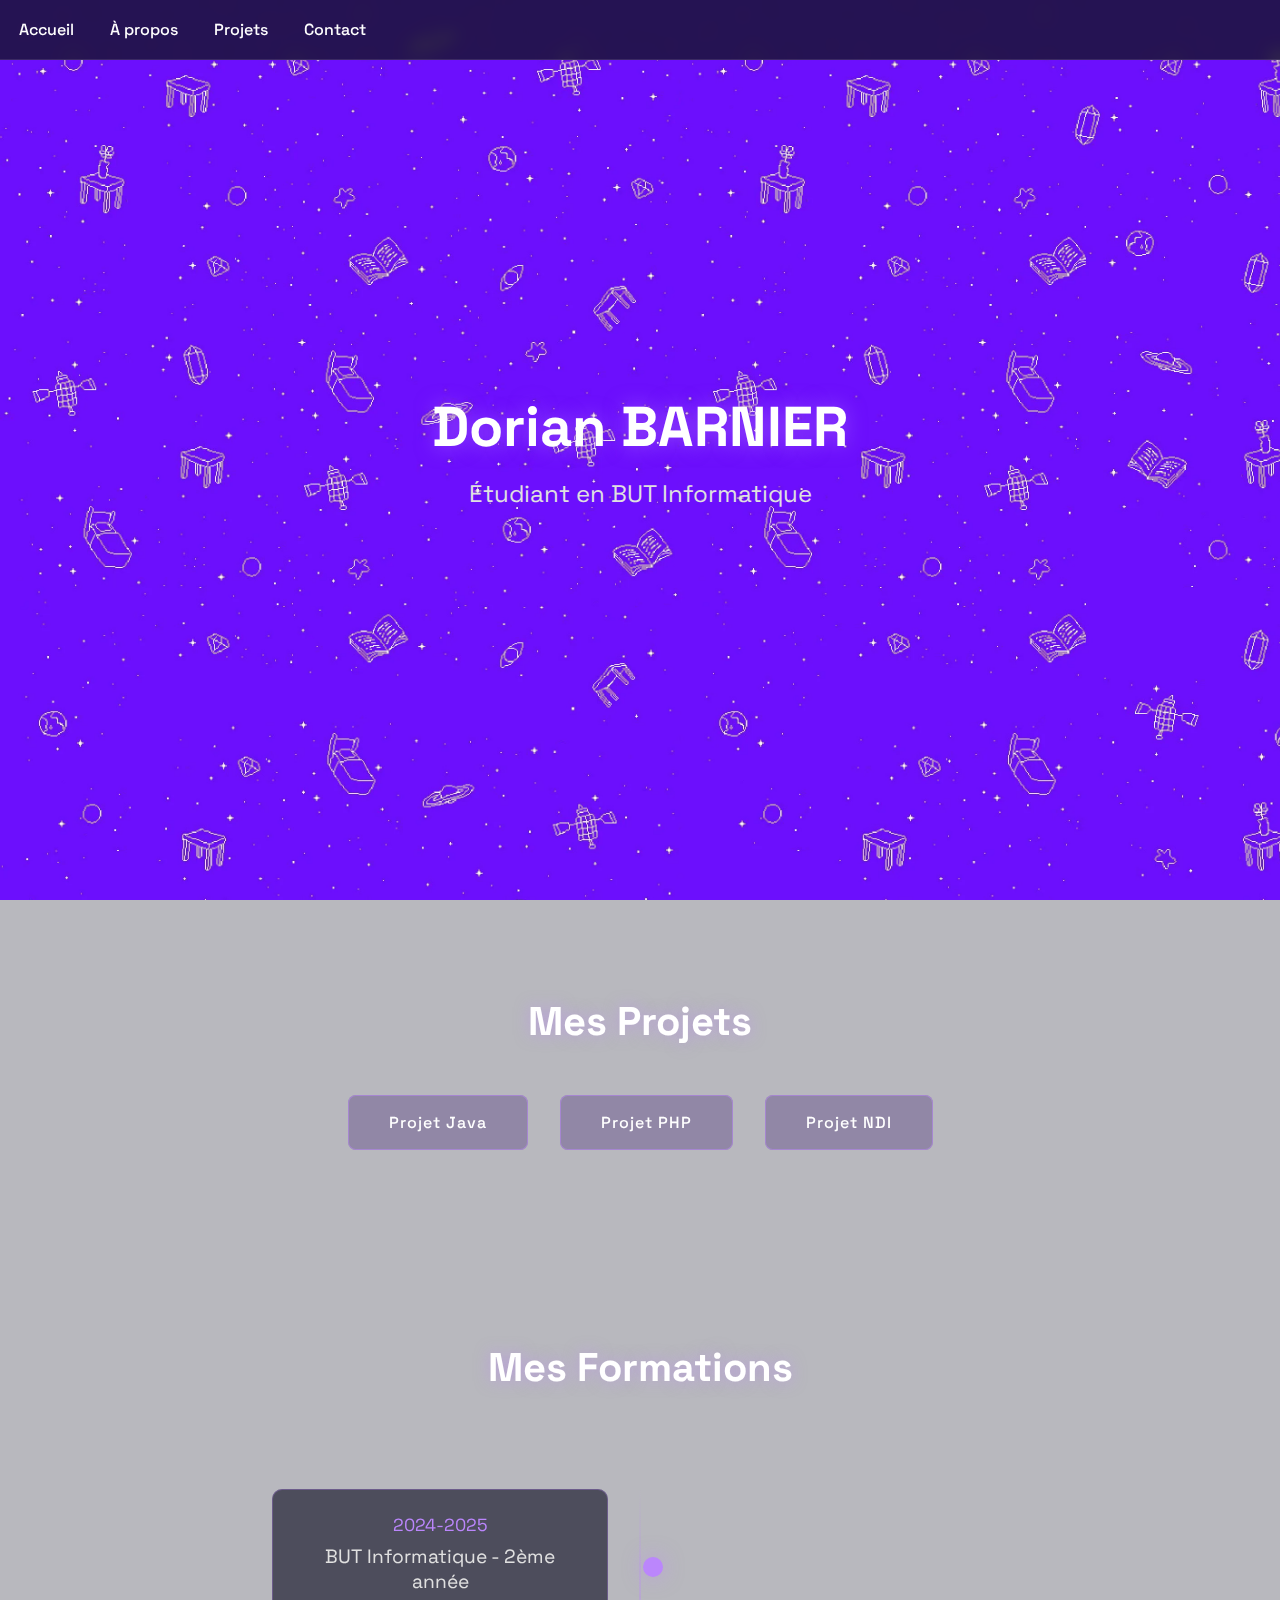
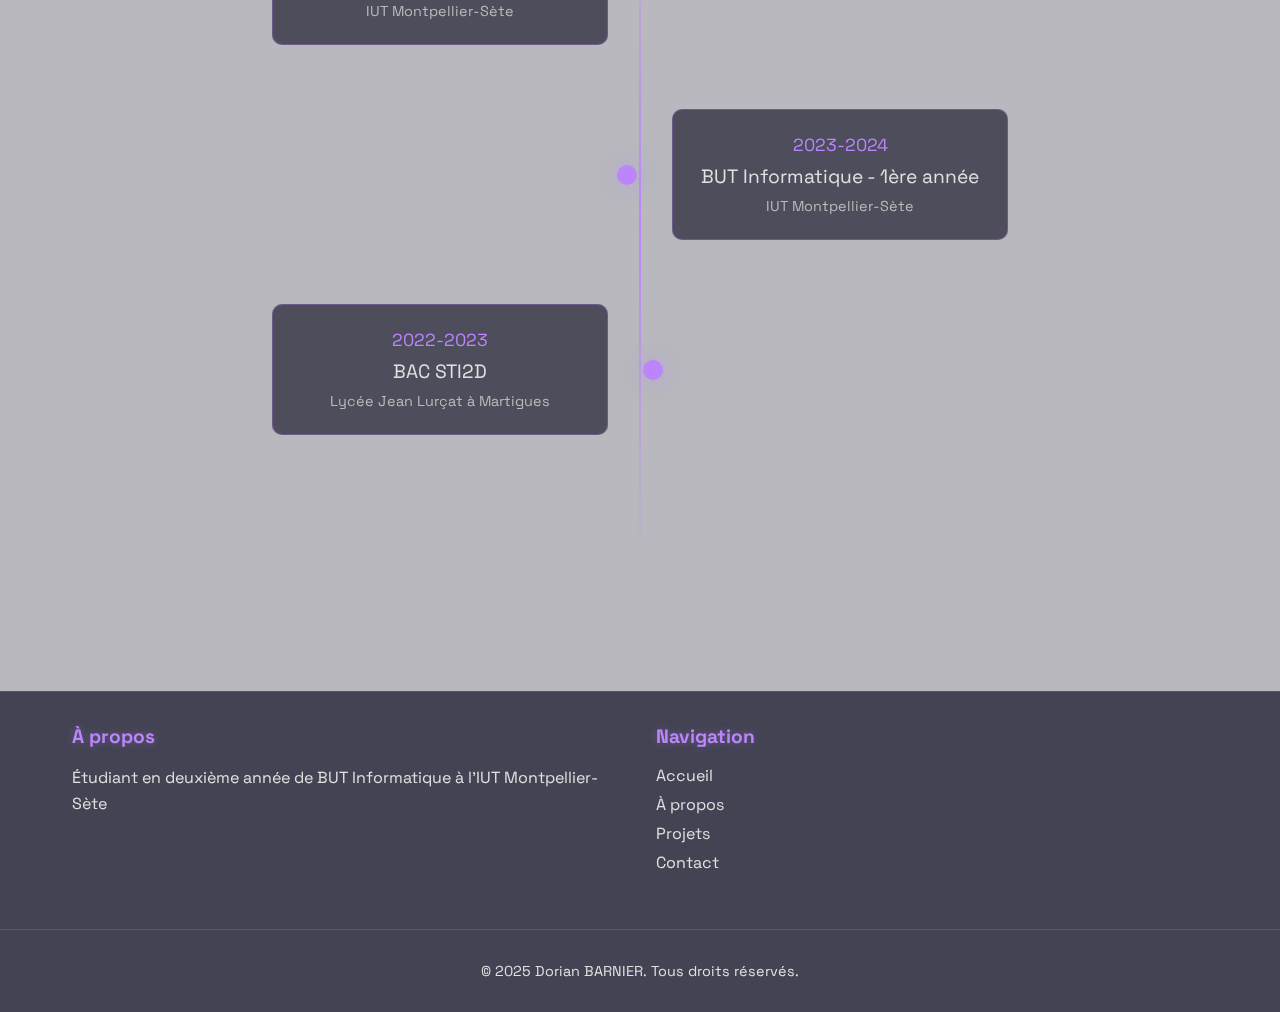
<file: index.html>
<!DOCTYPE html>
<html lang="fr">
<head>
    <meta charset="UTF-8">
    <meta name="viewport" content="width=device-width, initial-scale=1.0">
    <title>Portfolio</title>
    <link rel="stylesheet" href="ressources/styles.css">
    <link href="https://fonts.googleapis.com/css2?family=Space+Grotesk:wght@400;500;700&display=swap" rel="stylesheet">
</head>
<body>
<nav>
    <a href="#accueil">Accueil</a>
    <a href="vues/infos.html">À propos</a>
    <a href="index.html#projets">Projets</a>
    <a href="vues/contact.html">Contact</a>
</nav>

<section id="accueil" class="hero">
    <div>
        <h1>Dorian BARNIER</h1>
        <p>Étudiant en BUT Informatique</p>
    </div>
</section>

<section id="projets" class="projects">
    <h2>Mes Projets</h2>
    <div class="project-buttons">
        <a href="vues/projet-java.html" class="btn">Projet Java</a>
        <a href="vues/projet-php.html" class="btn">Projet PHP</a>
        <a href="vues/projet-ndi.html" class="btn">Projet NDI</a>
    </div>
</section>
<section id="formations" class="formations">
    <h2>Mes Formations</h2>
    <section class="timeline">
        <div class="timeline-item">
            <div class="timeline-content">
                <div class="timeline-date">2024-2025</div>
                <div class="timeline-title">BUT Informatique - 2ème année</div>
                <div class="timeline-subtitle">IUT Montpellier-Sète</div>
            </div>
        </div>

        <div class="timeline-item">
            <div class="timeline-content">
                <div class="timeline-date">2023-2024</div>
                <div class="timeline-title">BUT Informatique - 1ère année</div>
                <div class="timeline-subtitle">IUT Montpellier-Sète</div>
            </div>
        </div>

        <div class="timeline-item">
            <div class="timeline-content">
                <div class="timeline-date">2022-2023</div>
                <div class="timeline-title">BAC STI2D</div>
                <div class="timeline-subtitle">Lycée Jean Lurçat à Martigues</div>
            </div>
        </div>
    </section>
</section>
<footer class="footer">
    <div class="footer-content">
        <div class="footer-section">
            <h3>À propos</h3>
            <p>Étudiant en deuxième année de BUT Informatique à l'IUT Montpellier-Sète</p>
        </div>

        <div class="footer-section">
            <h3>Navigation</h3>
            <ul class="footer-links">
                <li><a href="index.html">Accueil</a></li>
                <li><a href="vues/infos.html">À propos</a></li>
                <li><a href="index.html#projets">Projets</a></li>
                <li><a href="vues/contact.html">Contact</a></li>
            </ul>
        </div>
    </div>

    <div class="footer-bottom">
        <p>&copy; 2025 Dorian BARNIER. Tous droits réservés.</p>
    </div>
</footer>
</body>
</html>
</file>
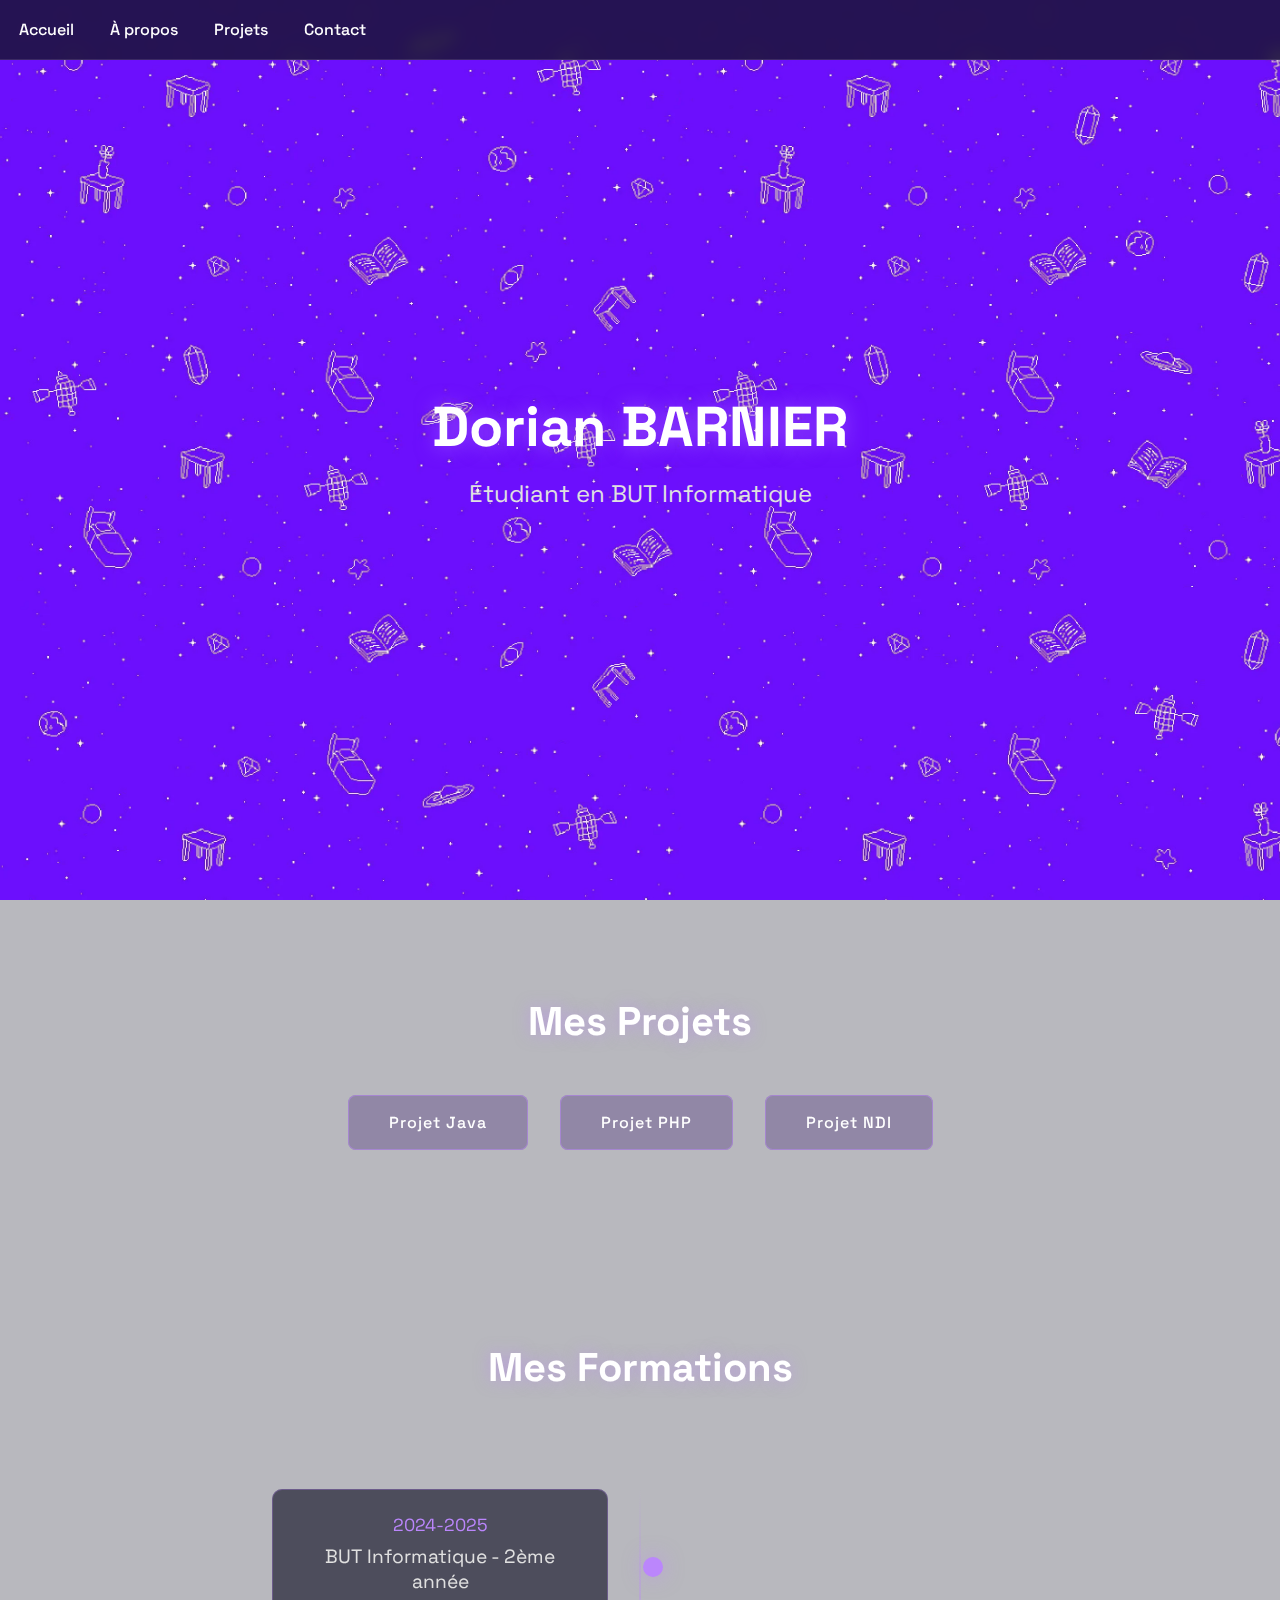
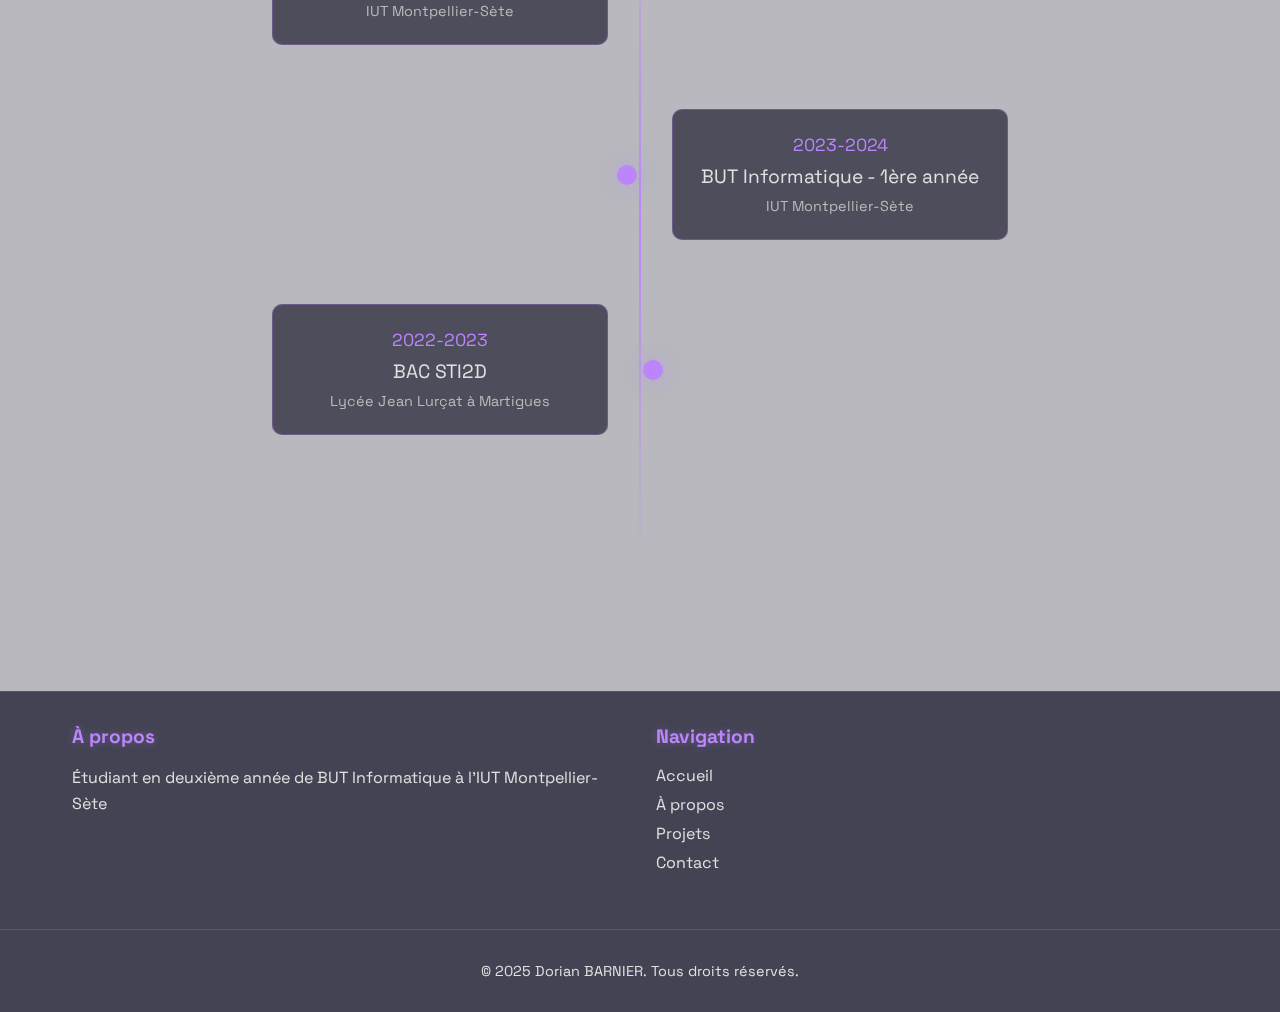
<file: vues/index.html>
<!DOCTYPE html>
<html lang="fr">
<head>
    <meta charset="UTF-8">
    <meta name="viewport" content="width=device-width, initial-scale=1.0">
    <title>Portfolio</title>
    <link rel="stylesheet" href="../ressources/styles.css">
    <link href="https://fonts.googleapis.com/css2?family=Space+Grotesk:wght@400;500;700&display=swap" rel="stylesheet">
</head>
<body>
<nav>
    <a href="#accueil">Accueil</a>
    <a href="infos.html">À propos</a>
    <a href="index.html#projets">Projets</a>
    <a href="contact.html">Contact</a>
</nav>

<section id="accueil" class="hero">
    <div>
        <h1>Dorian BARNIER</h1>
        <p>Étudiant en BUT Informatique</p>
    </div>
</section>

<section id="projets" class="projects">
    <h2>Mes Projets</h2>
    <div class="project-buttons">
        <a href="projet-java.html" class="btn">Projet Java</a>
        <a href="projet-php.html" class="btn">Projet PHP</a>
        <a href="projet-ndi.html" class="btn">Projet NDI</a>
    </div>
</section>
<section id="formations" class="formations">
    <h2>Mes Formations</h2>
    <section class="timeline">
        <div class="timeline-item">
            <div class="timeline-content">
                <div class="timeline-date">2024-2025</div>
                <div class="timeline-title">BUT Informatique - 2ème année</div>
                <div class="timeline-subtitle">IUT Montpellier-Sète</div>
            </div>
        </div>

        <div class="timeline-item">
            <div class="timeline-content">
                <div class="timeline-date">2023-2024</div>
                <div class="timeline-title">BUT Informatique - 1ère année</div>
                <div class="timeline-subtitle">IUT Montpellier-Sète</div>
            </div>
        </div>

        <div class="timeline-item">
            <div class="timeline-content">
                <div class="timeline-date">2022-2023</div>
                <div class="timeline-title">BAC STI2D</div>
                <div class="timeline-subtitle">Lycée Jean Lurçat à Martigues</div>
            </div>
        </div>
    </section>
</section>
<footer class="footer">
    <div class="footer-content">
        <div class="footer-section">
            <h3>À propos</h3>
            <p>Étudiant en deuxième année de BUT Informatique à l'IUT Montpellier-Sète</p>
        </div>

        <div class="footer-section">
            <h3>Navigation</h3>
            <ul class="footer-links">
                <li><a href="index.html">Accueil</a></li>
                <li><a href="infos.html">À propos</a></li>
                <li><a href="index.html#projets">Projets</a></li>
                <li><a href="contact.html">Contact</a></li>
            </ul>
        </div>
    </div>

    <div class="footer-bottom">
        <p>&copy; 2025 Dorian BARNIER. Tous droits réservés.</p>
    </div>
</footer>
</body>
</html>
</file>
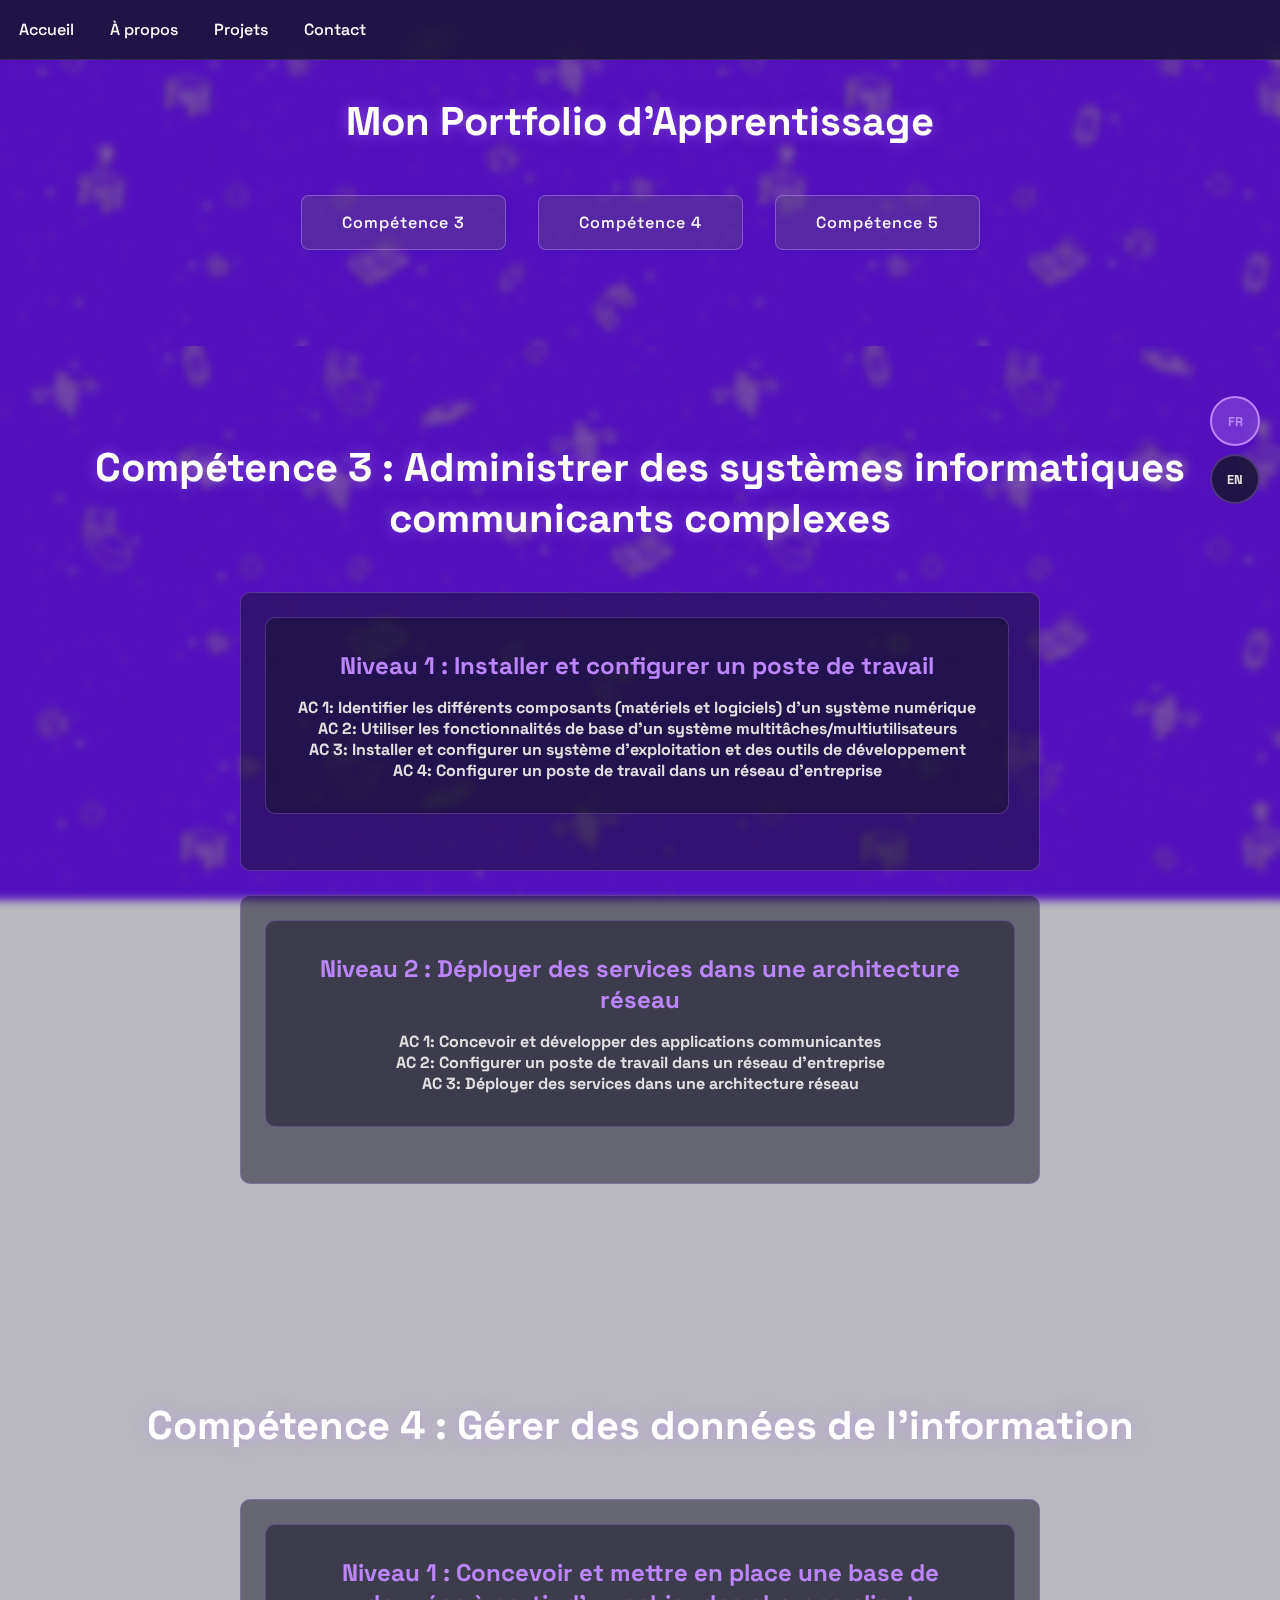
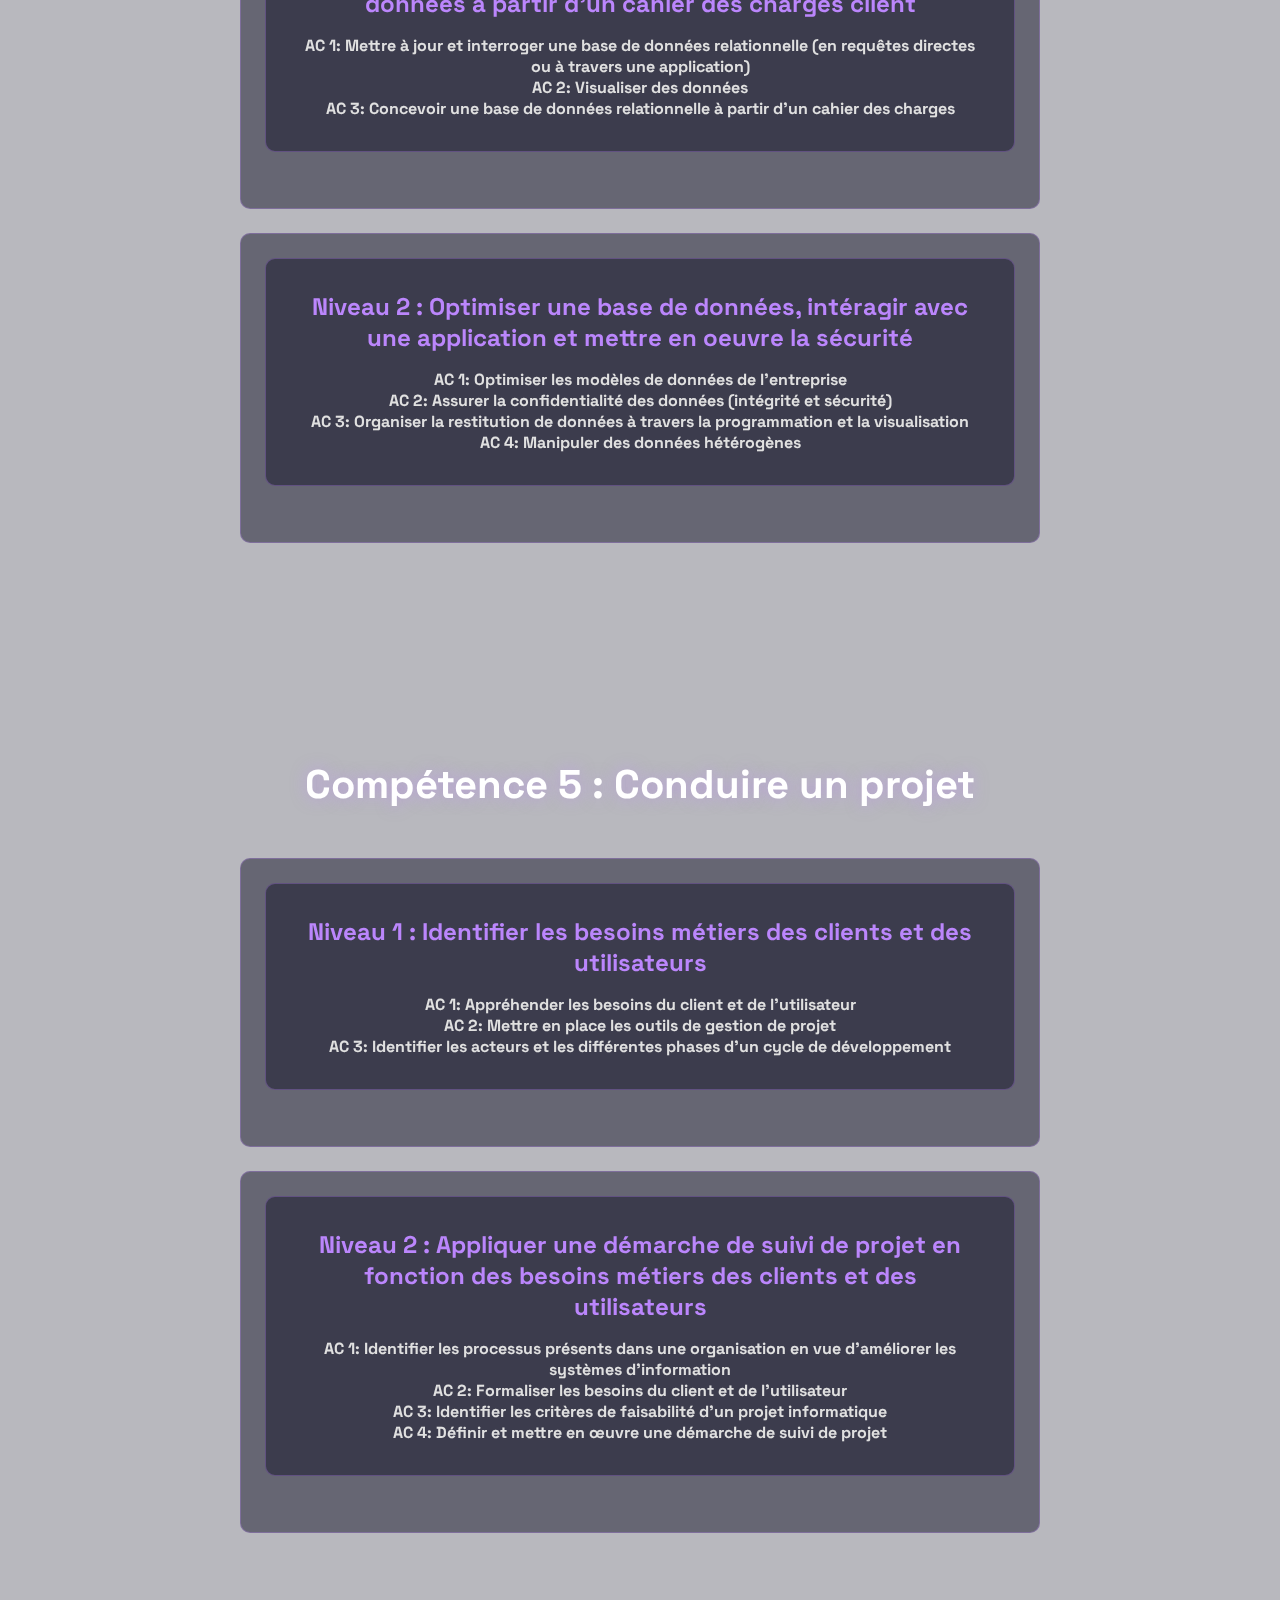
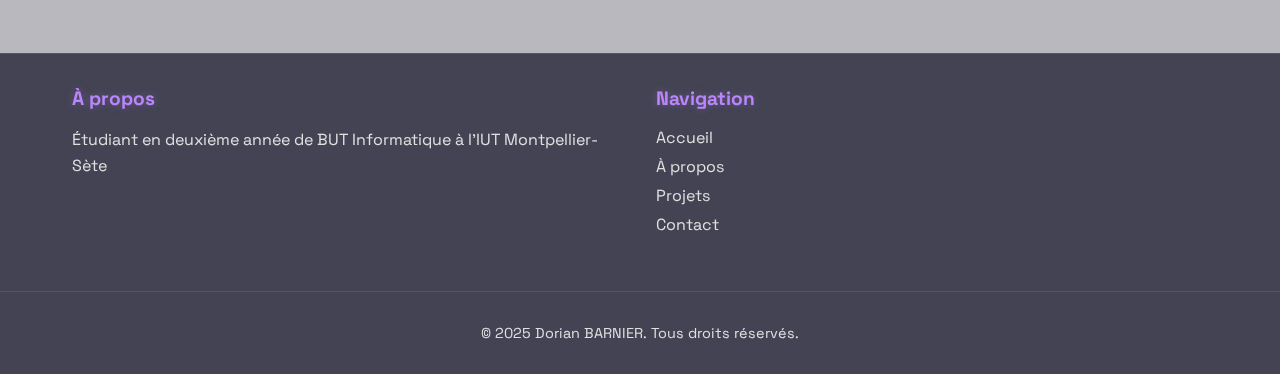
<file: vues/apprentissage.html>
<!DOCTYPE html>
<html lang="fr">

<head>
    <meta charset="UTF-8">
    <meta name="viewport" content="width=device-width, initial-scale=1.0">
    <title>Apprentissage - Portfolio</title>
    <link rel="stylesheet" href="../css/styles.css">
    <link href="https://fonts.googleapis.com/css2?family=Space+Grotesk:wght@400;500;700&display=swap" rel="stylesheet">
    <script src="../js/translations.js" defer></script>
    <script src="../js/loading.js" defer></script>
</head>

<body>
<div id="loadingOverlay" class="loading-overlay">
    <div class="loading-container">
        <!-- Option 1: Spinner classique -->
        <div class="loading-spinner"></div>

        <!-- Option 2: Points qui rebondissent (commenté) -->
        <!--
        <div class="loading-dots">
            <div class="dot"></div>
            <div class="dot"></div>
            <div class="dot"></div>
        </div>
        -->

        <!-- Option 3: Barre de progression (commenté) -->
        <!--
        <div class="loading-bar-container">
            <div class="loading-bar"></div>
        </div>
        -->

        <div class="loading-text">Chargement...</div>
    </div>
</div>
<div class="language-selector">
    <button class="lang-btn" onclick="changeLanguage('fr')">FR</button>
    <button class="lang-btn" onclick="changeLanguage('en')">EN</button>
</div>
<nav>
    <a href="../index.html" data-translate="nav-home"></a>
    <a href="infos.html" data-translate="nav-about"></a>
    <a href="../index.html#projets" data-translate="nav-projects"></a>
    <a href="contact.html" data-translate="nav-contact"></a>
</nav>

<section id="apprentissage" class="projects">
    <h2 data-translate="apprentissage-title"></h2>
    <div class="project-buttons">
        <a href="skill3.html" class="btn" data-translate="skill3"></a>
        <a href="skill4.html" class="btn" data-translate="skill4"></a>
        <a href="skill5.html" class="btn" data-translate="skill5"></a>
    </div>
</section>

<section id="projet3" class="projects apprentissage">
    <h2 data-translate="apprentissage-skill3"></h2>
    <div class="project-content">
        <div class="competence-item">
            <a href="skill3.html#niv1">
                <div class="project-item">
                    <h3 data-translate="niv1skill3"></h3>
                    <h4 data-translate="skill3-ac1lv1"></h4>

                    <h4 data-translate="skill3-ac2lv1"></h4>

                    <h4 data-translate="skill3-ac3lv1"></h4>

                    <h4 data-translate="skill3-ac4lv1"></h4>
                </div>
            </a>
        </div>

        <div class="competence-item">
            <a href="skill3.html#niv2">
                <div class="project-item">
                    <h3 data-translate="niv2skill3"></h3>
                    <h4 data-translate="skill3-ac1lv2"></h4>

                    <h4 data-translate="skill3-ac2lv2"></h4>

                    <h4 data-translate="skill3-ac3lv2"></h4>
                </div>
            </a>
        </div>
    </div>
</section>

<section id="projet4" class="projects">
    <h2 data-translate="apprentissage-skill4"></h2>
    <div class="project-content">
        <div class="competence-item">
            <a href="skill4.html#niv1">
                <div class="project-item">
                    <h3 data-translate="niv1skill4"></h3>
                    <h4 data-translate="skill4-ac1lv1"></h4>

                    <h4 data-translate="skill4-ac2lv1"></h4>

                    <h4 data-translate="skill4-ac3lv1"></h4>
                </div>
            </a>
        </div>

        <div class="competence-item">
            <a href="skill4.html#niv2">
                <div class="project-item">
                    <h3 data-translate="niv2skill4"></h3>
                    <h4 data-translate="skill4-ac1lv2"></h4>

                    <h4 data-translate="skill4-ac2lv2"></h4>

                    <h4 data-translate="skill4-ac3lv2"></h4>

                    <h4 data-translate="skill4-ac4lv2"></h4>
                </div>
            </a>
        </div>
    </div>
</section>

<section id="projet5" class="projects">
    <h2 data-translate="apprentissage-skill5"></h2>
    <div class="project-content">
        <div class="competence-item">
            <a href="skill5.html#niv1">
                <div class="project-item">
                    <h3 data-translate="niv1skill5"></h3>
                    <h4 data-translate="skill5-ac1lv1"></h4>

                    <h4 data-translate="skill5-ac2lv1"></h4>

                    <h4 data-translate="skill5-ac3lv1"></h4>
                </div>
            </a>
        </div>

        <div class="competence-item">
            <a href="skill5.html#niv2">
                <div class="project-item">
                    <h3 data-translate="niv2skill5"></h3>
                    <h4 data-translate="skill5-ac1lv2"></h4>

                    <h4 data-translate="skill5-ac2lv2"></h4>

                    <h4 data-translate="skill5-ac3lv2"></h4>

                    <h4 data-translate="skill5-ac4lv2"></h4>
                </div>
            </a>
        </div>
    </div>
</section>

<footer class="footer">
    <div class="footer-content">
        <div class="footer-section">
            <h3 data-translate="nav-about"></h3>
            <p data-translate="footer-text"></p>
        </div>

        <div class="footer-section">
            <h3>Navigation</h3>
            <ul class="footer-links">
                <li><a href="../index.html" data-translate="nav-home"></a></li>
                <li><a href="infos.html" data-translate="nav-about"></a></li>
                <li><a href="../index.html#projets" data-translate="nav-projects"></a></li>
                <li><a href="contact.html" data-translate="nav-contact"></a></li>
            </ul>
        </div>
    </div>

    <div class="footer-bottom">
        <p data-translate="footer-rights"></p>
    </div>
</footer>
</body>

</html>
</file>
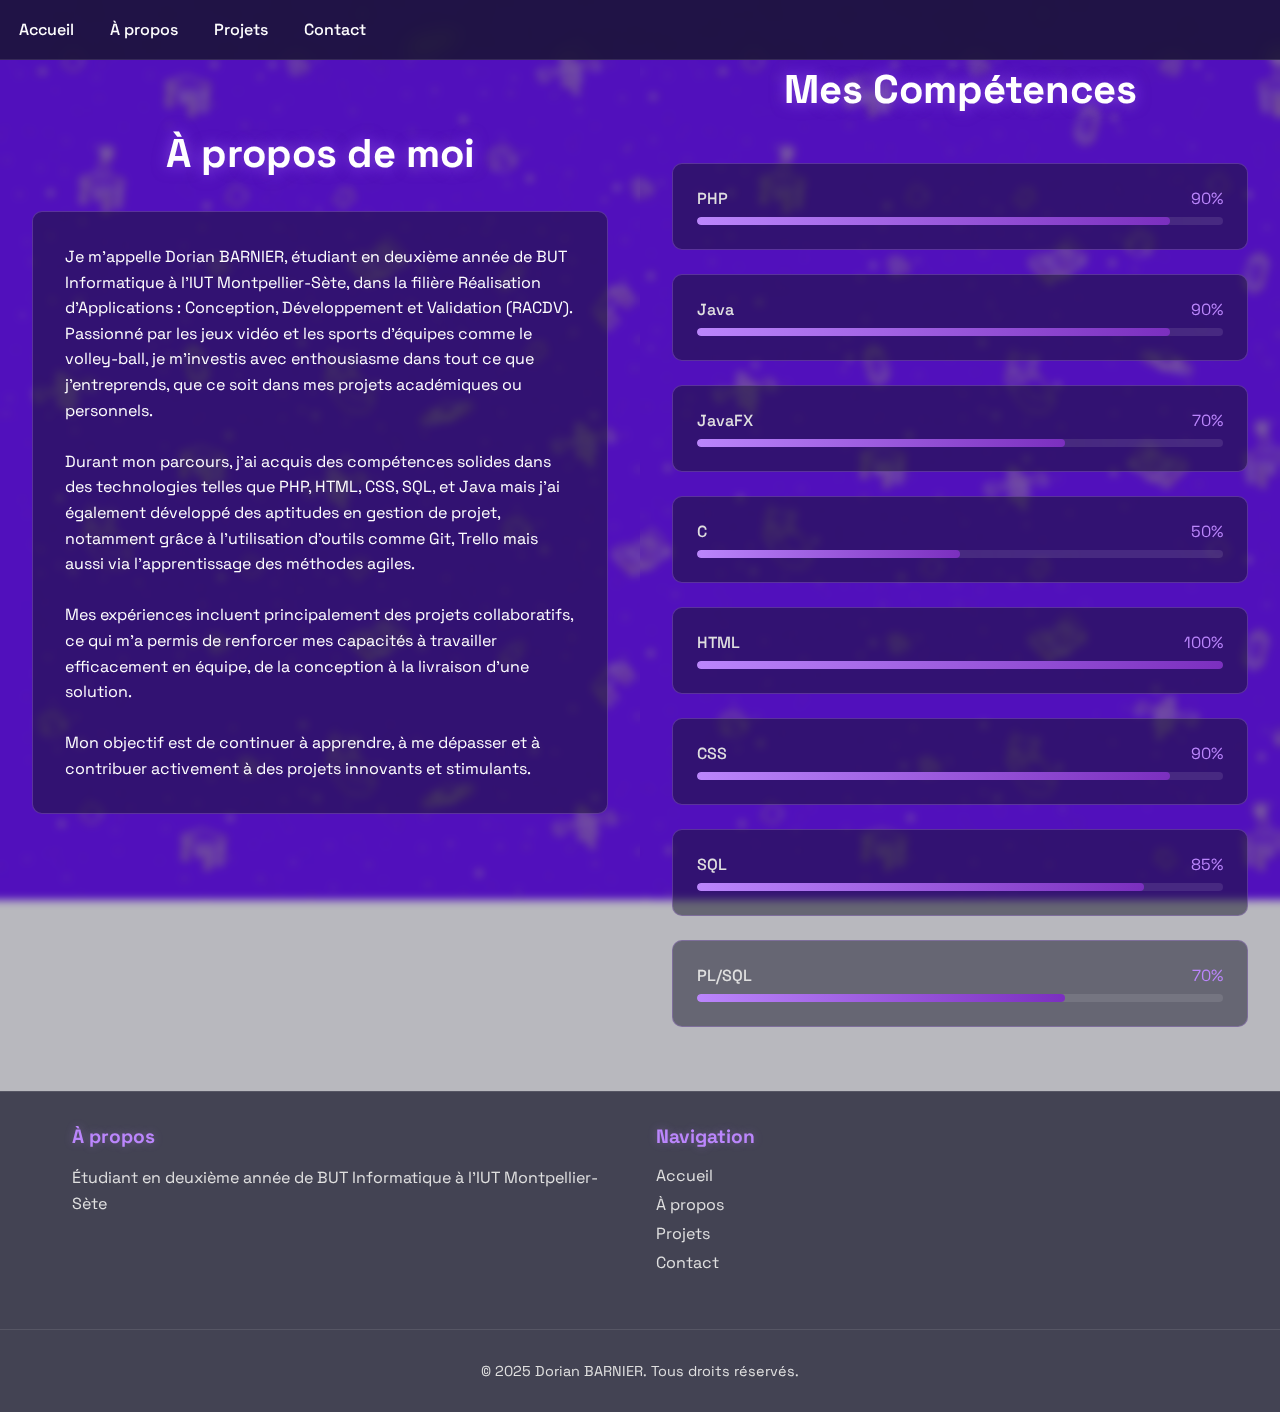
<file: vues/infos.html>
<!DOCTYPE html>
<html lang="fr">
<head>
  <meta charset="UTF-8">
  <meta name="viewport" content="width=device-width, initial-scale=1.0">
  <title>À propos de moi - Portfolio</title>
  <link rel="stylesheet" href="../ressources/styles.css">
  <link href="https://fonts.googleapis.com/css2?family=Space+Grotesk:wght@400;500;700&display=swap" rel="stylesheet">
</head>
<body>
<nav>
  <a href="../index.html">Accueil</a>
  <a href="infos.html">À propos</a>
  <a href="../index.html#projets">Projets</a>
  <a href="contact.html">Contact</a>
</nav>

<div class="about-skills-container">
<section class="about">
  <div class="about-content">
    <h2>À propos de moi</h2>
    <div class="about-text">
      <!-- Zone de texte pour la présentation -->
      <p>Je m'appelle Dorian BARNIER, étudiant en deuxième année de BUT Informatique à l'IUT Montpellier-Sète, dans la
        filière Réalisation d'Applications : Conception, Développement et Validation (RACDV).
        Passionné par les jeux vidéo et les sports d'équipes comme le volley-ball, je m'investis avec enthousiasme dans tout ce que j'entreprends,
        que ce soit dans mes projets académiques ou personnels.</p><br>
      <p>Durant mon parcours, j'ai acquis des compétences solides dans des technologies telles que PHP, HTML, CSS,
        SQL, et Java mais j'ai également développé des aptitudes en gestion de projet, notamment grâce à l'utilisation
        d'outils comme Git, Trello mais aussi via l'apprentissage des méthodes agiles.</p><br>
      <p>Mes expériences incluent principalement des projets collaboratifs, ce qui m'a permis de renforcer mes capacités
        à travailler efficacement en équipe, de la conception à la livraison d'une solution.</p><br>
      <p>Mon objectif est de continuer à apprendre, à me dépasser et à contribuer activement à des projets innovants et stimulants.</p>
    </div>
  </div>
</section>

<section class="skills">
  <h2>Mes Compétences</h2>
  <div class="skills-container">
    <div class="skill-item">
      <div class="skill-info">
        <span class="skill-name">PHP</span>
        <span class="skill-percentage">90%</span>
      </div>
      <div class="skill-bar">
        <div class="skill-progress" style="width: 90%"></div>
      </div>
    </div>

    <div class="skill-item">
      <div class="skill-info">
        <span class="skill-name">Java</span>
        <span class="skill-percentage">90%</span>
      </div>
      <div class="skill-bar">
        <div class="skill-progress" style="width: 90%"></div>
      </div>
    </div>

    <div class="skill-item">
      <div class="skill-info">
        <span class="skill-name">JavaFX</span>
        <span class="skill-percentage">70%</span>
      </div>
      <div class="skill-bar">
        <div class="skill-progress" style="width: 70%"></div>
      </div>
    </div>

    <div class="skill-item">
      <div class="skill-info">
        <span class="skill-name">C</span>
        <span class="skill-percentage">50%</span>
      </div>
      <div class="skill-bar">
        <div class="skill-progress" style="width: 50%"></div>
      </div>
    </div>

    <div class="skill-item">
      <div class="skill-info">
        <span class="skill-name">HTML</span>
        <span class="skill-percentage">100%</span>
      </div>
      <div class="skill-bar">
        <div class="skill-progress" style="width: 100%"></div>
      </div>
    </div>

    <div class="skill-item">
      <div class="skill-info">
        <span class="skill-name">CSS</span>
        <span class="skill-percentage">90%</span>
      </div>
      <div class="skill-bar">
        <div class="skill-progress" style="width: 90%"></div>
      </div>
    </div>

    <div class="skill-item">
      <div class="skill-info">
        <span class="skill-name">SQL</span>
        <span class="skill-percentage">85%</span>
      </div>
      <div class="skill-bar">
        <div class="skill-progress" style="width: 85%"></div>
      </div>
    </div>

    <div class="skill-item">
      <div class="skill-info">
        <span class="skill-name">PL/SQL</span>
        <span class="skill-percentage">70%</span>
      </div>
      <div class="skill-bar">
        <div class="skill-progress" style="width: 70%"></div>
      </div>
    </div>
  </div>
</section>
</div>


<footer class="footer">
  <div class="footer-content">
    <div class="footer-section">
      <h3>À propos</h3>
      <p>Étudiant en deuxième année de BUT Informatique à l'IUT Montpellier-Sète</p>
    </div>

    <div class="footer-section">
      <h3>Navigation</h3>
      <ul class="footer-links">
        <li><a href="../index.html">Accueil</a></li>
        <li><a href="infos.html">À propos</a></li>
        <li><a href="../index.html#projets">Projets</a></li>
        <li><a href="contact.html">Contact</a></li>
      </ul>
    </div>
  </div>

  <div class="footer-bottom">
    <p>&copy; 2025 Dorian BARNIER. Tous droits réservés.</p>
  </div>
</footer>

</body>
</html>
</file>
<file: ressources/styles.css>
* {
    margin: 0;
    padding: 0;
    box-sizing: border-box;
    font-family: 'Space Grotesk', Arial, sans-serif;
}

body {
    background-image: url('Background.jpg');
    background-size: cover;
    background-attachment: fixed;
    color: white;
}

nav {
    background: rgba(20, 20, 40, 0.8);
    backdrop-filter: blur(8px);
    padding: 1.2rem;
    position: fixed;
    width: 100%;
    top: 0;
    z-index: 1000;
    border-bottom: 1px solid rgba(255, 255, 255, 0.1);
}

nav a {
    color: white;
    text-decoration: none;
    margin-right: 2rem;
    font-weight: 500;
    transition: color 0.3s;
}

nav a:hover {
    color: #BB86FC;
}

.hero {
    height: 100vh;
    display: flex;
    align-items: center;
    justify-content: center;
    text-align: center;
    padding: 2rem;
}

.hero h1 {
    font-size: 3.5rem;
    margin-bottom: 1rem;
    text-shadow: 0 0 20px rgba(187, 134, 252, 0.5);
}

.hero p {
    font-size: 1.5rem;
    color: #E0E0E0;
}

.projects {
    min-height: 25vh;
    padding: 6rem 2rem;
    text-align: center;
    background: rgba(20, 20, 40, 0.3);
    backdrop-filter: blur(4px);
}

.projects h2 {
    font-size: 2.5rem;
    margin-bottom: 3rem;
    text-shadow: 0 0 15px rgba(187, 134, 252, 0.5);
}

.project-buttons {
    margin-top: 2rem;
    display: flex;
    gap: 2rem;
    justify-content: center;
}

.btn {
    padding: 1rem 2.5rem;
    background: rgba(187, 134, 252, 0.2);
    color: white;
    text-decoration: none;
    border-radius: 8px;
    transition: all 0.3s;
    border: 1px solid rgba(187, 134, 252, 0.5);
    backdrop-filter: blur(4px);
    font-weight: 500;
    letter-spacing: 1px;
}

.btn:hover {
    background: rgba(187, 134, 252, 0.4);
    transform: translateY(-2px);
    box-shadow: 0 0 20px rgba(187, 134, 252, 0.3);
}

@media (max-width: 768px) {
    .hero h1 {
        font-size: 2.5rem;
    }

    .hero p {
        font-size: 1.2rem;
    }

    .project-buttons {
        flex-direction: column;
        align-items: center;
    }
}

/* Formations */

.formations {
    min-height: 50vh;
    padding: 6rem 2rem;
    text-align: center;
    background: rgba(20, 20, 40, 0.3);
    backdrop-filter: blur(4px);
}

.formations h2 {
    font-size: 2.5rem;
    margin-bottom: 3rem;
    text-shadow: 0 0 15px rgba(187, 134, 252, 0.5);
}

/* Ajout au fichier CSS existant pour la page contact */
.contact {
    min-height: 100vh;
    padding: 6rem 2rem;
    display: flex;
    flex-direction: column;
    justify-content: center;
    align-items: center;
    background: rgba(20, 20, 40, 0.3);
    backdrop-filter: blur(4px);
}

.contact h2 {
    font-size: 2.5rem;
    margin-bottom: 3rem;
    text-shadow: 0 0 15px rgba(187, 134, 252, 0.5);
}

.contact-buttons {
    display: flex;
    flex-direction: column;
    gap: 1.5rem;
    width: 100%;
    max-width: 300px;
}

.btn-email {
    background: rgba(234, 67, 53, 0.2);
    border-color: rgba(234, 67, 53, 0.5);
}

.btn-email:hover {
    background: rgba(234, 67, 53, 0.4);
    box-shadow: 0 0 20px rgba(234, 67, 53, 0.3);
}

.btn-linkedin {
    background: rgba(10, 102, 194, 0.2);
    border-color: rgba(10, 102, 194, 0.5);
}

.btn-linkedin:hover {
    background: rgba(10, 102, 194, 0.4);
    box-shadow: 0 0 20px rgba(10, 102, 194, 0.3);
}

.btn-cv {
    background: rgba(76, 175, 80, 0.2);
    border-color: rgba(76, 175, 80, 0.5);
}

.btn-cv:hover {
    background: rgba(76, 175, 80, 0.4);
    box-shadow: 0 0 20px rgba(76, 175, 80, 0.3);
}

.btn i {
    margin-right: 0.5rem;
}

/* Footer styles */
.footer {
    background: rgba(20, 20, 40, 0.8);
    backdrop-filter: blur(8px);
    padding: 2rem 0;
    border-top: 1px solid rgba(255, 255, 255, 0.1);
}

.footer-content {
    max-width: 1200px;
    margin: 0 auto;
    padding: 0 2rem;
    display: grid;
    grid-template-columns: repeat(auto-fit, minmax(250px, 1fr));
    gap: 2rem;
}

.footer-section {
    margin-bottom: 1rem;
}

.footer-section h3 {
    color: #BB86FC;
    font-size: 1.2rem;
    margin-bottom: 1rem;
    text-shadow: 0 0 10px rgba(187, 134, 252, 0.3);
}

.footer-section p {
    color: #E0E0E0;
    line-height: 1.6;
}

.footer-links {
    list-style: none;
}

.footer-links li {
    margin-bottom: 0.5rem;
}

.footer-links a {
    color: #E0E0E0;
    text-decoration: none;
    transition: color 0.3s;
}

.footer-links a:hover {
    color: #BB86FC;
}

.social-links {
    display: flex;
    gap: 1rem;
}

.social-links a {
    color: #E0E0E0;
    font-size: 1.5rem;
    transition: color 0.3s, transform 0.3s;
}

.social-links a:hover {
    color: #BB86FC;
    transform: translateY(-2px);
}

.footer-bottom {
    text-align: center;
    padding-top: 2rem;
    margin-top: 2rem;
    border-top: 1px solid rgba(255, 255, 255, 0.1);
    color: #E0E0E0;
    font-size: 0.9rem;
}

@media (max-width: 768px) {
    .footer-content {
        grid-template-columns: 1fr;
    }

    .footer-section {
        text-align: center;
    }

    .social-links {
        justify-content: center;
    }
}

/* Styles pour la page infos */
.about {
    min-height: 100vh;
    padding: 8rem 2rem 4rem;
    background: rgba(20, 20, 40, 0.3);
    backdrop-filter: blur(4px);
}

.about-content {
    max-width: 800px;
    margin: 0 auto;
}

.about-skills-container {
    display: flex; /* Utilisation de Flexbox pour aligner les sections côte à côte */
}

.skills-container {
    padding: 0; /* Ajuster les marges/paddings si nécessaire */
}

.about, .skills {
    flex: 1; /* Chaque section prendra une part égale de l'espace disponible */
    min-width: 300px; /* Largeur minimale pour les petites tailles d'écran */
}

.about h2 {
    font-size: 2.5rem;
    margin-bottom: 2rem;
    text-align: center;
    text-shadow: 0 0 15px rgba(187, 134, 252, 0.5);
}

.about-text {
    background: rgba(20, 20, 40, 0.5);
    padding: 2rem;
    border-radius: 10px;
    border: 1px solid rgba(187, 134, 252, 0.3);
    line-height: 1.6;
}

.skills {
    padding: 4rem 2rem;
    background: rgba(20, 20, 40, 0.3);
    backdrop-filter: blur(4px);
}

.skills h2 {
    font-size: 2.5rem;
    text-align: center;
    margin-bottom: 3rem;
    text-shadow: 0 0 15px rgba(187, 134, 252, 0.5);
}

.skills-container {
    max-width: 800px;
    margin: 0 auto;
    display: flex;
    flex-direction: column;
    gap: 1.5rem;
}

.skill-item {
    background: rgba(20, 20, 40, 0.5);
    padding: 1.5rem;
    border-radius: 10px;
    border: 1px solid rgba(187, 134, 252, 0.3);
}

.skill-info {
    display: flex;
    justify-content: space-between;
    margin-bottom: 0.5rem;
}

.skill-name {
    font-weight: 500;
    color: #E0E0E0;
}

.skill-percentage {
    color: #BB86FC;
}

.skill-bar {
    height: 8px;
    background: rgba(255, 255, 255, 0.1);
    border-radius: 4px;
    overflow: hidden;
}

.skill-progress {
    height: 100%;
    background: linear-gradient(90deg, #BB86FC, #7B2FBF);
    border-radius: 4px;
    transition: width 1s ease-in-out;
}

@media (max-width: 768px) {
    .about, .skills {
        padding: 6rem 1rem 2rem;
    }

    .skill-item {
        padding: 1rem;
    }
}

/* Styles pour la page projets */
.project {
    min-height: 100vh;
    padding: 8rem 2rem 4rem;
    background: rgba(20, 20, 40, 0.3);
    backdrop-filter: blur(4px);
}

.project-content {
    max-width: 800px;
    margin: 0 auto;
}

.project h2 {
    font-size: 2.5rem;
    margin-bottom: 2rem;
    text-align: center;
    text-shadow: 0 0 15px rgba(187, 134, 252, 0.5);
}

.project-item {
    background: rgba(20, 20, 40, 0.5);
    padding: 2rem;
    border-radius: 10px;
    border: 1px solid rgba(187, 134, 252, 0.3);
    margin-bottom: 2rem;
}

.project-item h3 {
    font-size: 1.5rem;
    margin-bottom: 1rem;
    color: #BB86FC;
}

.projet-item {
    display: flex; /* Permet d'afficher les images côte à côte */
    gap: 1rem; /* Espacement entre les images */
    justify-content: center; /* Centrer les images horizontalement */
    align-items: center; /* Aligner les images verticalement */
}

.projet-item img {
    width: 400px; /* Largeur des images */
    height: auto; /* Hauteur proportionnelle à la largeur */
    border-radius: 8px; /* Coins légèrement arrondis */
    box-shadow: 0 4px 8px rgba(0, 0, 0, 0.2); /* Effet d'ombre pour un rendu propre */
    transition: transform 0.3s ease; /* Animation au survol */
}

.projet-item img:hover {
    transform: scale(1.05); /* Zoom léger au survol */
}

.project-links {
    display: flex;
    gap: 1rem;
    justify-content: center;
}

.project-links a {
    color: #BB86FC;
    text-decoration: none;
    transition: color 0.3s;
}

.project-links a:hover {
    color: #7B2FBF;
}

@media (max-width: 768px) {
    .project {
        padding: 6rem 1rem 2rem;
    }

    .project-item {
        padding: 1.5rem;
    }
}

@media (max-width: 768px) {
    .about-skills-container {
        flex-direction: column; /* Les sections s'empilent */
        gap: 1rem; /* Espacement réduit entre les sections */
    }
}

/* Compétences demandées */

.skills-asked h2 {
    padding-top: 20px;
    font-size: 2.0rem;
    margin-bottom: 1rem;
    text-shadow: 0 0 15px rgba(187, 134, 252, 0.5);
}

.competences-list {
    max-width: 800px;
    margin: 0 auto;
    padding: 2rem;
}

.competence-item {
    display: flex;
    align-items: center;
    gap: 1.5rem;
    padding: 1.5rem;
    margin-bottom: 1.5rem;
    background: rgba(20, 20, 40, 0.5);
    border-radius: 10px;
    border: 1px solid rgba(187, 134, 252, 0.3);
    transition: transform 0.3s ease;
}

.competence-item:hover {
    transform: translateX(10px);
}

.competence-icon {
    width: 50px;
    height: 50px;
    display: flex;
    align-items: center;
    justify-content: center;
    background: rgba(187, 134, 252, 0.2);
    border-radius: 50%;
    font-size: 1.5rem;
    color: #BB86FC;
}

.competence-text {
    font-size: 1.2rem;
    color: #E0E0E0;
}

@media (max-width: 768px) {
    .competence-item {
        padding: 1rem;
        gap: 1rem;
    }

    .competence-icon {
        width: 40px;
        height: 40px;
        font-size: 1.2rem;
    }
}

/* Styles pour la chronologie */
.timeline {
    max-width: 800px;
    margin: 4rem auto;
    padding: 2rem;
    position: relative;
}

.timeline::before {
    content: '';
    position: absolute;
    left: calc(50% - 1px);
    width: 2px;
    height: 100%;
    background: linear-gradient(to bottom, transparent, #BB86FC, transparent);
}

.timeline-item {
    width: 100%;
    margin-bottom: 4rem;
    position: relative;
}

.timeline-item:nth-child(odd) {
    padding-right: calc(50% + 2rem);
}

.timeline-item:nth-child(even) {
    padding-left: calc(50% + 2rem);
}

.timeline-content {
    background: rgba(20, 20, 40, 0.5);
    padding: 1.5rem;
    border-radius: 10px;
    border: 1px solid rgba(187, 134, 252, 0.3);
    position: relative;
    backdrop-filter: blur(4px);
}

.timeline-content::before {
    content: '';
    position: absolute;
    width: 20px;
    height: 20px;
    background: #BB86FC;
    border-radius: 50%;
    top: 50%;
    transform: translateY(-50%);
    box-shadow: 0 0 20px rgba(187, 134, 252, 0.5);
}

.timeline-item:nth-child(odd) .timeline-content::before {
    right: -3.5rem;
}

.timeline-item:nth-child(even) .timeline-content::before {
    left: -3.5rem;
}

.timeline-date {
    font-size: 1.1rem;
    color: #BB86FC;
    margin-bottom: 0.5rem;
}

.timeline-title {
    font-size: 1.2rem;
    color: #E0E0E0;
    margin-bottom: 0.5rem;
}

.timeline-subtitle {
    color: #BBBBBB;
    font-size: 0.9rem;
}

@media (max-width: 768px) {
    .timeline::before {
        left: 1rem;
    }

    .timeline-item {
        padding-left: 3rem !important;
        padding-right: 0 !important;
    }

    .timeline-content::before {
        left: -2rem !important;
    }
}
</file>
<file: css/styles.css>
* {
    margin: 0;
    padding: 0;
    box-sizing: border-box;
    font-family: 'Space Grotesk', Arial, sans-serif;
}

body {
    background-image: url('../ressources/Background.jpg');
    background-size: cover;
    background-attachment: fixed;
    color: white;
}

nav {
    background: rgba(20, 20, 40, 0.8);
    backdrop-filter: blur(8px);
    padding: 1.2rem;
    position: fixed;
    width: 100%;
    top: 0;
    z-index: 1000;
    border-bottom: 1px solid rgba(255, 255, 255, 0.1);
}

nav a {
    color: white;
    text-decoration: none;
    margin-right: 2rem;
    font-weight: 500;
    transition: color 0.3s;
}

nav a:hover {
    color: #BB86FC;
}

.hero {
    height: 100vh;
    display: flex;
    align-items: center;
    justify-content: center;
    text-align: center;
    padding: 2rem;
}

.hero h1 {
    font-size: 3.5rem;
    margin-bottom: 1rem;
    text-shadow: 0 0 20px rgba(187, 134, 252, 0.5);
}

.hero p {
    font-size: 1.5rem;
    color: #E0E0E0;
}

.projects {
    min-height: 25vh;
    padding: 6rem 2rem;
    text-align: center;
    background: rgba(20, 20, 40, 0.3);
    backdrop-filter: blur(4px);
}

.projects h2 {
    font-size: 2.5rem;
    margin-bottom: 3rem;
    text-shadow: 0 0 15px rgba(187, 134, 252, 0.5);
}

.project-buttons {
    margin-top: 2rem;
    display: flex;
    gap: 2rem;
    justify-content: center;
}

.btn {
    padding: 1rem 2.5rem;
    background: rgba(187, 134, 252, 0.2);
    color: white;
    text-decoration: none;
    border-radius: 8px;
    transition: all 0.3s;
    border: 1px solid rgba(187, 134, 252, 0.5);
    backdrop-filter: blur(4px);
    font-weight: 500;
    letter-spacing: 1px;
}

.btn:hover {
    background: rgba(187, 134, 252, 0.4);
    transform: translateY(-2px);
    box-shadow: 0 0 20px rgba(187, 134, 252, 0.3);
}

@media (max-width: 768px) {
    .hero h1 {
        font-size: 2.5rem;
    }

    .hero p {
        font-size: 1.2rem;
    }

    .project-buttons {
        flex-direction: column;
        align-items: center;
    }
}

/* Formations */

.formations {
    min-height: 50vh;
    padding: 6rem 2rem;
    text-align: center;
    background: rgba(20, 20, 40, 0.3);
    backdrop-filter: blur(4px);
}

.formations h2 {
    font-size: 2.5rem;
    margin-bottom: 3rem;
    text-shadow: 0 0 15px rgba(187, 134, 252, 0.5);
}

/* Ajout au fichier CSS existant pour la page contact */
.contact {
    min-height: 100vh;
    padding: 6rem 2rem;
    display: flex;
    flex-direction: column;
    justify-content: center;
    align-items: center;
    background: rgba(20, 20, 40, 0.3);
    backdrop-filter: blur(4px);
}

.contact h2 {
    font-size: 2.5rem;
    margin-bottom: 3rem;
    text-shadow: 0 0 15px rgba(187, 134, 252, 0.5);
}

.contact-buttons {
    display: flex;
    flex-direction: column;
    gap: 1.5rem;
    width: 100%;
    max-width: 300px;
}

.btn-email {
    background: rgba(234, 67, 53, 0.2);
    border-color: rgba(234, 67, 53, 0.5);
}

.btn-email:hover {
    background: rgba(234, 67, 53, 0.4);
    box-shadow: 0 0 20px rgba(234, 67, 53, 0.3);
}

.btn-linkedin {
    background: rgba(10, 102, 194, 0.2);
    border-color: rgba(10, 102, 194, 0.5);
}

.btn-linkedin:hover {
    background: rgba(10, 102, 194, 0.4);
    box-shadow: 0 0 20px rgba(10, 102, 194, 0.3);
}

.btn-cv {
    background: rgba(76, 175, 80, 0.2);
    border-color: rgba(76, 175, 80, 0.5);
}

.btn-cv:hover {
    background: rgba(76, 175, 80, 0.4);
    box-shadow: 0 0 20px rgba(76, 175, 80, 0.3);
}

.btn i {
    margin-right: 0.5rem;
}

/* Footer styles */
.footer {
    background: rgba(20, 20, 40, 0.8);
    backdrop-filter: blur(8px);
    padding: 2rem 0;
    border-top: 1px solid rgba(255, 255, 255, 0.1);
}

.footer-content {
    max-width: 1200px;
    margin: 0 auto;
    padding: 0 2rem;
    display: grid;
    grid-template-columns: repeat(auto-fit, minmax(250px, 1fr));
    gap: 2rem;
}

.footer-section {
    margin-bottom: 1rem;
}

.footer-section h3 {
    color: #BB86FC;
    font-size: 1.2rem;
    margin-bottom: 1rem;
    text-shadow: 0 0 10px rgba(187, 134, 252, 0.3);
}

.footer-section p {
    color: #E0E0E0;
    line-height: 1.6;
}

.footer-links {
    list-style: none;
}

.footer-links li {
    margin-bottom: 0.5rem;
}

.footer-links a {
    color: #E0E0E0;
    text-decoration: none;
    transition: color 0.3s;
}

.footer-links a:hover {
    color: #BB86FC;
}

.social-links {
    display: flex;
    gap: 1rem;
}

.social-links a {
    color: #E0E0E0;
    font-size: 1.5rem;
    transition: color 0.3s, transform 0.3s;
}

.social-links a:hover {
    color: #BB86FC;
    transform: translateY(-2px);
}

.footer-bottom {
    text-align: center;
    padding-top: 2rem;
    margin-top: 2rem;
    border-top: 1px solid rgba(255, 255, 255, 0.1);
    color: #E0E0E0;
    font-size: 0.9rem;
}

@media (max-width: 768px) {
    .footer-content {
        grid-template-columns: 1fr;
    }

    .footer-section {
        text-align: center;
    }

    .social-links {
        justify-content: center;
    }
}

/* Styles pour la page infos */
.about {
    min-height: 100vh;
    padding: 8rem 2rem 4rem;
    background: rgba(20, 20, 40, 0.3);
    backdrop-filter: blur(4px);
}

.about-content {
    max-width: 800px;
    margin: 0 auto;
}

.about-skills-container {
    display: flex; /* Utilisation de Flexbox pour aligner les sections côte à côte */
}

.skills-container {
    padding: 0; /* Ajuster les marges/paddings si nécessaire */
}

.about, .skills {
    flex: 1; /* Chaque section prendra une part égale de l'espace disponible */
    min-width: 300px; /* Largeur minimale pour les petites tailles d'écran */
}

.about h2 {
    font-size: 2.5rem;
    margin-bottom: 2rem;
    text-align: center;
    text-shadow: 0 0 15px rgba(187, 134, 252, 0.5);
}

.about-text {
    background: rgba(20, 20, 40, 0.5);
    padding: 2rem;
    border-radius: 10px;
    border: 1px solid rgba(187, 134, 252, 0.3);
    line-height: 1.6;
}

.skills {
    padding: 4rem 2rem;
    background: rgba(20, 20, 40, 0.3);
    backdrop-filter: blur(4px);
}

.skills h2 {
    font-size: 2.5rem;
    text-align: center;
    margin-bottom: 3rem;
    text-shadow: 0 0 15px rgba(187, 134, 252, 0.5);
}

.skills-container {
    max-width: 800px;
    margin: 0 auto;
    display: flex;
    flex-direction: column;
    gap: 1.5rem;
}

.skill-item {
    background: rgba(20, 20, 40, 0.5);
    padding: 1.5rem;
    border-radius: 10px;
    border: 1px solid rgba(187, 134, 252, 0.3);
}

.skill-info {
    display: flex;
    justify-content: space-between;
    margin-bottom: 0.5rem;
}

.skill-name {
    font-weight: 500;
    color: #E0E0E0;
}

.skill-percentage {
    color: #BB86FC;
}

.skill-bar {
    height: 8px;
    background: rgba(255, 255, 255, 0.1);
    border-radius: 4px;
    overflow: hidden;
}

.skill-progress {
    height: 100%;
    background: linear-gradient(90deg, #BB86FC, #7B2FBF);
    border-radius: 4px;
    transition: width 1s ease-in-out;
}

@media (max-width: 768px) {
    .about, .skills {
        padding: 6rem 1rem 2rem;
    }

    .skill-item {
        padding: 1rem;
    }
}

/* Styles pour la page projets */
.project {
    min-height: 100vh;
    padding: 8rem 2rem 4rem;
    background: rgba(20, 20, 40, 0.3);
    backdrop-filter: blur(4px);
}

.project-content {
    max-width: 800px;
    margin: 0 auto;
}

.project h2 {
    font-size: 2.5rem;
    margin-bottom: 2rem;
    text-align: center;
    text-shadow: 0 0 15px rgba(187, 134, 252, 0.5);
}

.project-item {
    background: rgba(20, 20, 40, 0.5);
    padding: 2rem;
    border-radius: 10px;
    border: 1px solid rgba(187, 134, 252, 0.3);
    margin-bottom: 2rem;
}

.project-item h3 {
    font-size: 1.5rem;
    margin-bottom: 1rem;
    color: #BB86FC;
}

.projet-item {
    display: flex; /* Permet d'afficher les images côte à côte */
    gap: 1rem; /* Espacement entre les images */
    justify-content: center; /* Centrer les images horizontalement */
    align-items: center; /* Aligner les images verticalement */
}

.projet-item img {
    width: 400px; /* Largeur des images */
    height: auto; /* Hauteur proportionnelle à la largeur */
    border-radius: 8px; /* Coins légèrement arrondis */
    box-shadow: 0 4px 8px rgba(0, 0, 0, 0.2); /* Effet d'ombre pour un rendu propre */
    transition: transform 0.3s ease; /* Animation au survol */
}

.projet-item img:hover {
    transform: scale(1.05); /* Zoom léger au survol */
}

.project-links {
    display: flex;
    gap: 1rem;
    justify-content: center;
}

.project-links a {
    color: #BB86FC;
    text-decoration: none;
    transition: color 0.3s;
}

.project-links a:hover {
    color: #7B2FBF;
}

@media (max-width: 768px) {
    .project {
        padding: 6rem 1rem 2rem;
    }

    .project-item {
        padding: 1.5rem;
    }
}

@media (max-width: 768px) {
    .about-skills-container {
        flex-direction: column; /* Les sections s'empilent */
        gap: 1rem; /* Espacement réduit entre les sections */
    }
}

/* Compétences demandées */

.skills-asked h2 {
    padding-top: 20px;
    font-size: 2.0rem;
    margin-bottom: 1rem;
    text-shadow: 0 0 15px rgba(187, 134, 252, 0.5);
}

.competences-list {
    max-width: 800px;
    margin: 0 auto;
    padding: 2rem;
}

.competence-item {
    display: flex;
    align-items: center;
    gap: 1.5rem;
    padding: 1.5rem;
    margin-bottom: 1.5rem;
    background: rgba(20, 20, 40, 0.5);
    border-radius: 10px;
    border: 1px solid rgba(187, 134, 252, 0.3);
    transition: transform 0.3s ease;
}

.competence-item:hover {
    transform: translateX(10px);
}

.competence-icon {
    width: 50px;
    height: 50px;
    display: flex;
    align-items: center;
    justify-content: center;
    background: rgba(187, 134, 252, 0.2);
    border-radius: 50%;
    font-size: 1.5rem;
    color: #BB86FC;
}

.competence-text {
    font-size: 1.2rem;
    color: #E0E0E0;
}

@media (max-width: 768px) {
    .competence-item {
        padding: 1rem;
        gap: 1rem;
    }

    .competence-icon {
        width: 40px;
        height: 40px;
        font-size: 1.2rem;
    }
}

/* Styles pour la chronologie */
.timeline {
    max-width: 800px;
    margin: 4rem auto;
    padding: 2rem;
    position: relative;
}

.timeline::before {
    content: '';
    position: absolute;
    left: calc(50% - 1px);
    width: 2px;
    height: 100%;
    background: linear-gradient(to bottom, transparent, #BB86FC, transparent);
}

.timeline-item {
    width: 100%;
    margin-bottom: 4rem;
    position: relative;
}

.timeline-item:nth-child(odd) {
    padding-right: calc(50% + 2rem);
}

.timeline-item:nth-child(even) {
    padding-left: calc(50% + 2rem);
}

.timeline-content {
    background: rgba(20, 20, 40, 0.5);
    padding: 1.5rem;
    border-radius: 10px;
    border: 1px solid rgba(187, 134, 252, 0.3);
    position: relative;
    backdrop-filter: blur(4px);
}

.timeline-content::before {
    content: '';
    position: absolute;
    width: 20px;
    height: 20px;
    background: #BB86FC;
    border-radius: 50%;
    top: 50%;
    transform: translateY(-50%);
    box-shadow: 0 0 20px rgba(187, 134, 252, 0.5);
}

.timeline-item:nth-child(odd) .timeline-content::before {
    right: -3.5rem;
}

.timeline-item:nth-child(even) .timeline-content::before {
    left: -3.5rem;
}

.timeline-date {
    font-size: 1.1rem;
    color: #BB86FC;
    margin-bottom: 0.5rem;
}

.timeline-title {
    font-size: 1.2rem;
    color: #E0E0E0;
    margin-bottom: 0.5rem;
}

.timeline-subtitle {
    color: #BBBBBB;
    font-size: 0.9rem;
}

@media (max-width: 768px) {
    .timeline::before {
        left: 1rem;
    }

    .timeline-item {
        padding-left: 3rem !important;
        padding-right: 0 !important;
    }

    .timeline-content::before {
        left: -2rem !important;
    }
}

/* Languages buttons */

.language-selector {
    position: fixed;
    top: 50%;
    right: 20px;
    transform: translateY(-50%);
    z-index: 1001;
    display: flex;
    flex-direction: column;
    gap: 0.5rem;
}

.lang-btn {
    width: 50px;
    height: 50px;
    border-radius: 50%;
    border: 2px solid rgba(187, 134, 252, 0.3);
    background: rgba(20, 20, 40, 0.8);
    backdrop-filter: blur(8px);
    color: #E0E0E0;
    font-weight: bold;
    cursor: pointer;
    transition: all 0.3s ease;
    display: flex;
    align-items: center;
    justify-content: center;
    font-size: 0.8rem;
}

.lang-btn:hover {
    border-color: #BB86FC;
    background: rgba(187, 134, 252, 0.2);
    transform: scale(1.1);
}

.lang-btn.active {
    border-color: #BB86FC;
    background: rgba(187, 134, 252, 0.3);
    color: #BB86FC;
}

@media (max-width: 768px) {
    .language-selector {
        top: auto;
        bottom: 20px;
        right: 20px;
        flex-direction: row;
    }

    .lang-btn {
        width: 45px;
        height: 45px;
    }
}

.burger {
    display: none;
    flex-direction: column;
    cursor: pointer;
    width: 30px;
    height: 25px;
    justify-content: space-between;
    z-index: 1001;
}

.burger span {
    width: 100%;
    height: 3px;
    background: white;
    border-radius: 3px;
    transition: all 0.3s ease;
    transform-origin: center;
}

.burger.active span:nth-child(1) {
    transform: rotate(45deg) translate(6px, 6px);
    background: #BB86FC;
}

.burger.active span:nth-child(2) {
    opacity: 0;
}

.burger.active span:nth-child(3) {
    transform: rotate(-45deg) translate(6px, -6px);
    background: #BB86FC;
}

/* Menu mobile */
.nav-mobile {
    position: fixed;
    top: 0;
    right: -100%;
    width: 100%;
    height: 100vh;
    background: rgba(20, 20, 40, 0.95);
    backdrop-filter: blur(15px);
    display: flex;
    flex-direction: column;
    justify-content: center;
    align-items: center;
    transition: right 0.3s ease;
    z-index: 1000;
}

.nav-mobile.active {
    right: 0;
}

.nav-mobile a {
    color: white;
    text-decoration: none;
    font-size: 2rem;
    margin: 1.5rem 0;
    font-weight: 500;
    transition: all 0.3s;
    text-shadow: 0 0 15px rgba(187, 134, 252, 0.3);
}

.nav-mobile a:hover {
    color: #BB86FC;
    transform: scale(1.1);
    text-shadow: 0 0 20px rgba(187, 134, 252, 0.8);
}

/* Responsive */
@media (max-width: 768px) {
    .burger {
        display: flex;
    }

    .nav-links {
        display: none;
    }
}

/* Responsive breakpoints */
@media (max-width: 768px) {
    .projet-item {
        flex-direction: column;
        align-items: center;
    }

    .projet-item a {
        min-width: 280px;
        max-width: 100%;
    }
}

@media (max-width: 480px) {
    .projet-item {
        gap: 15px;
    }

    .projet-item a {
        min-width: 100%;
    }
}

.competence-item a {
    color: #E0E0E0;
    text-decoration: none;
    transition: color 0.3s;
}

/* Overlay de chargement */
.loading-overlay {
    position: fixed;
    top: 0;
    left: 0;
    width: 100vw;
    height: 100vh;
    background: #1a1a1a;
    display: flex;
    justify-content: center;
    align-items: center;
    z-index: 10000;
    transition: opacity 0.5s ease, visibility 0.5s ease;
}

/* Quand le chargement est terminé */
.loading-overlay.hidden {
    opacity: 0;
    visibility: hidden;
}

/* Container de l'animation */
.loading-container {
    text-align: center;
    color: white;
}

/* Animation de spinner moderne */
.loading-spinner {
    width: 60px;
    height: 60px;
    border: 3px solid rgba(255, 255, 255, 0.1);
    border-top: 3px solid #007bff;
    border-radius: 50%;
    animation: spin 1s linear infinite;
    margin: 0 auto 20px;
}

/* Animation alternative - dots */
.loading-dots {
    display: flex;
    gap: 8px;
    justify-content: center;
    margin: 20px 0;
}

.dot {
    width: 12px;
    height: 12px;
    background: #007bff;
    border-radius: 50%;
    animation: bounce 1.4s ease-in-out infinite both;
}

.dot:nth-child(1) { animation-delay: -0.32s; }
.dot:nth-child(2) { animation-delay: -0.16s; }
.dot:nth-child(3) { animation-delay: 0s; }

/* Animation de pulse pour le texte */
.loading-text {
    font-family: 'Space Grotesk', sans-serif;
    font-size: 18px;
    font-weight: 500;
    animation: pulse 2s ease-in-out infinite alternate;
}

/* Keyframes */
@keyframes spin {
    0% { transform: rotate(0deg); }
    100% { transform: rotate(360deg); }
}

@keyframes bounce {
    0%, 80%, 100% {
        transform: scale(0);
    }
    40% {
        transform: scale(1);
    }
}

@keyframes pulse {
    0% { opacity: 0.6; }
    100% { opacity: 1; }
}

/* Animation de fadeIn pour le contenu principal */
.main-content {
    opacity: 0;
    animation: fadeInContent 0.8s ease 0.3s forwards;
}

@keyframes fadeInContent {
    to {
        opacity: 1;
    }
}

/* Version alternative - Barre de progression */
.loading-bar-container {
    width: 200px;
    height: 4px;
    background: rgba(255, 255, 255, 0.1);
    border-radius: 2px;
    overflow: hidden;
    margin: 20px auto;
}

.loading-bar {
    height: 100%;
    background: linear-gradient(90deg, #007bff, #00d4ff);
    border-radius: 2px;
    animation: loadingBar 2s ease-in-out infinite;
}

@keyframes loadingBar {
    0% {
        width: 0%;
        transform: translateX(-100%);
    }
    50% {
        width: 100%;
        transform: translateX(0%);
    }
    100% {
        width: 0%;
        transform: translateX(100%);
    }
}
</file>
